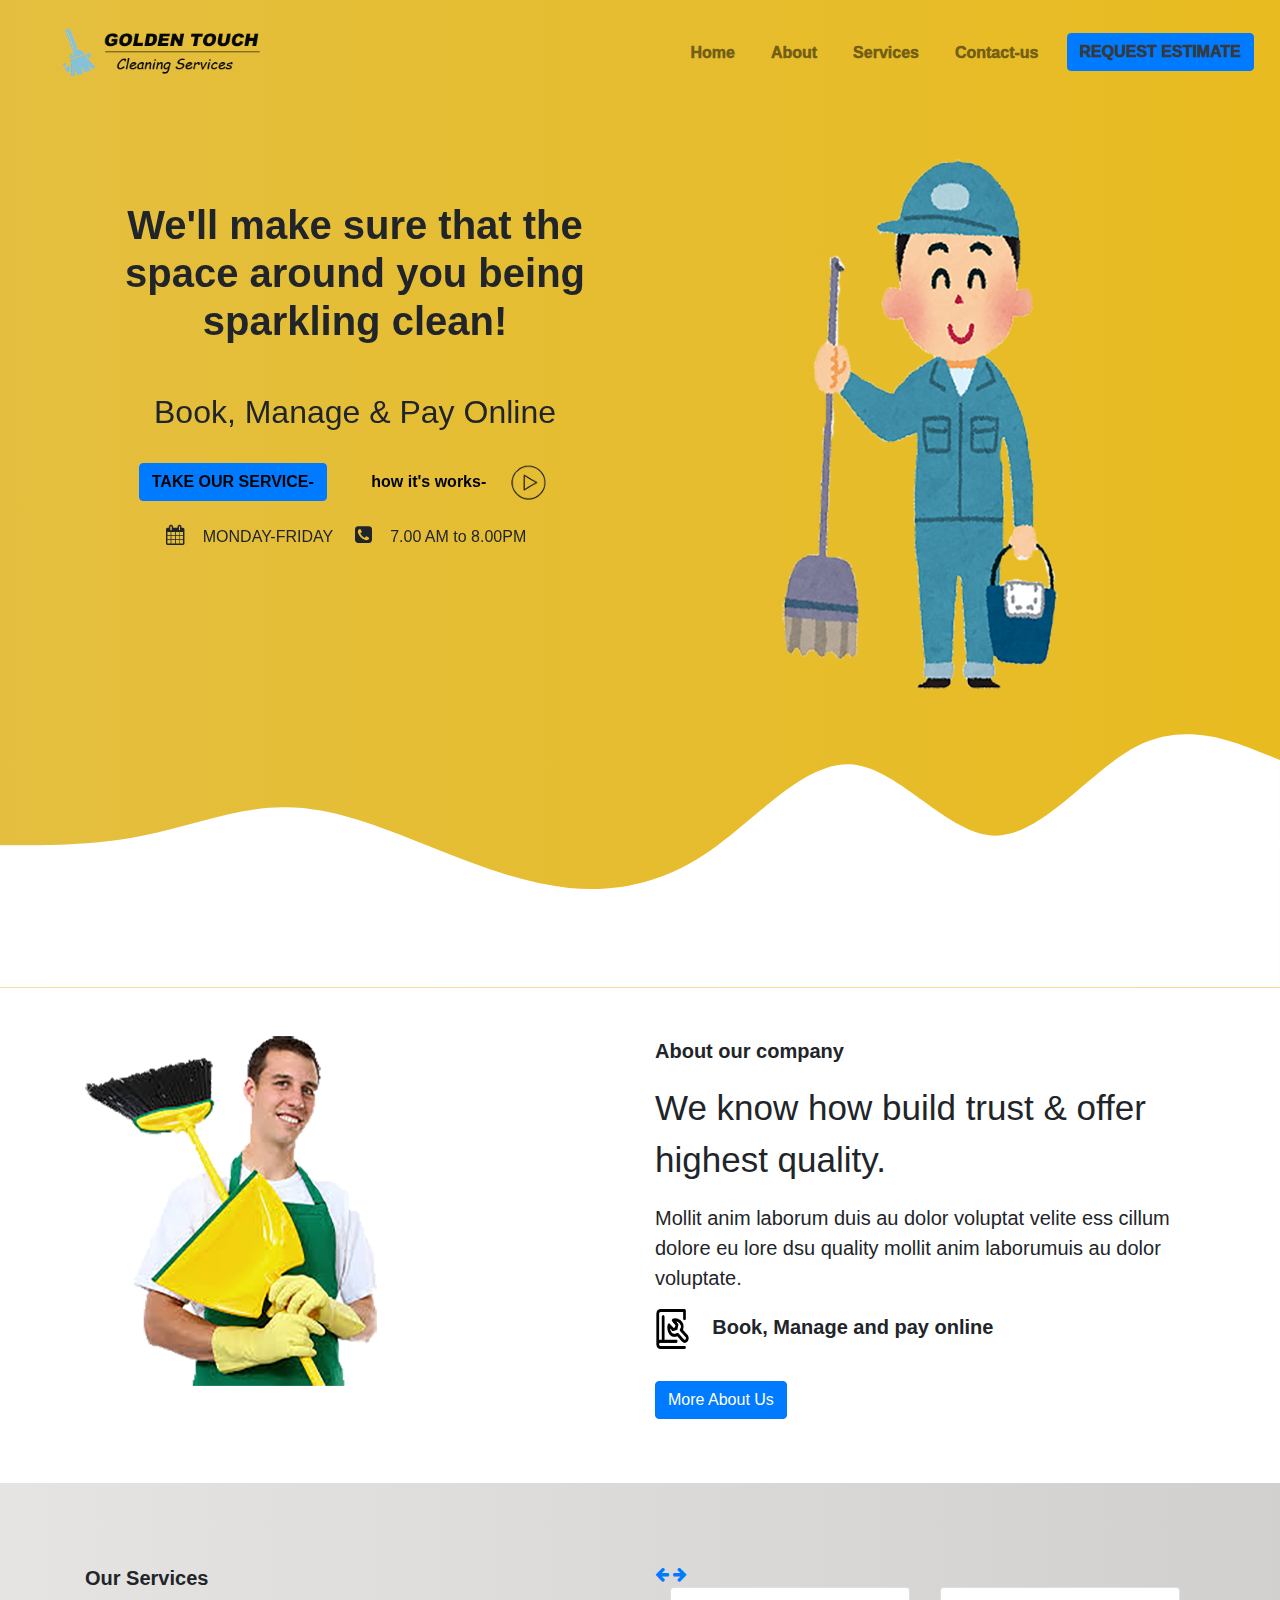
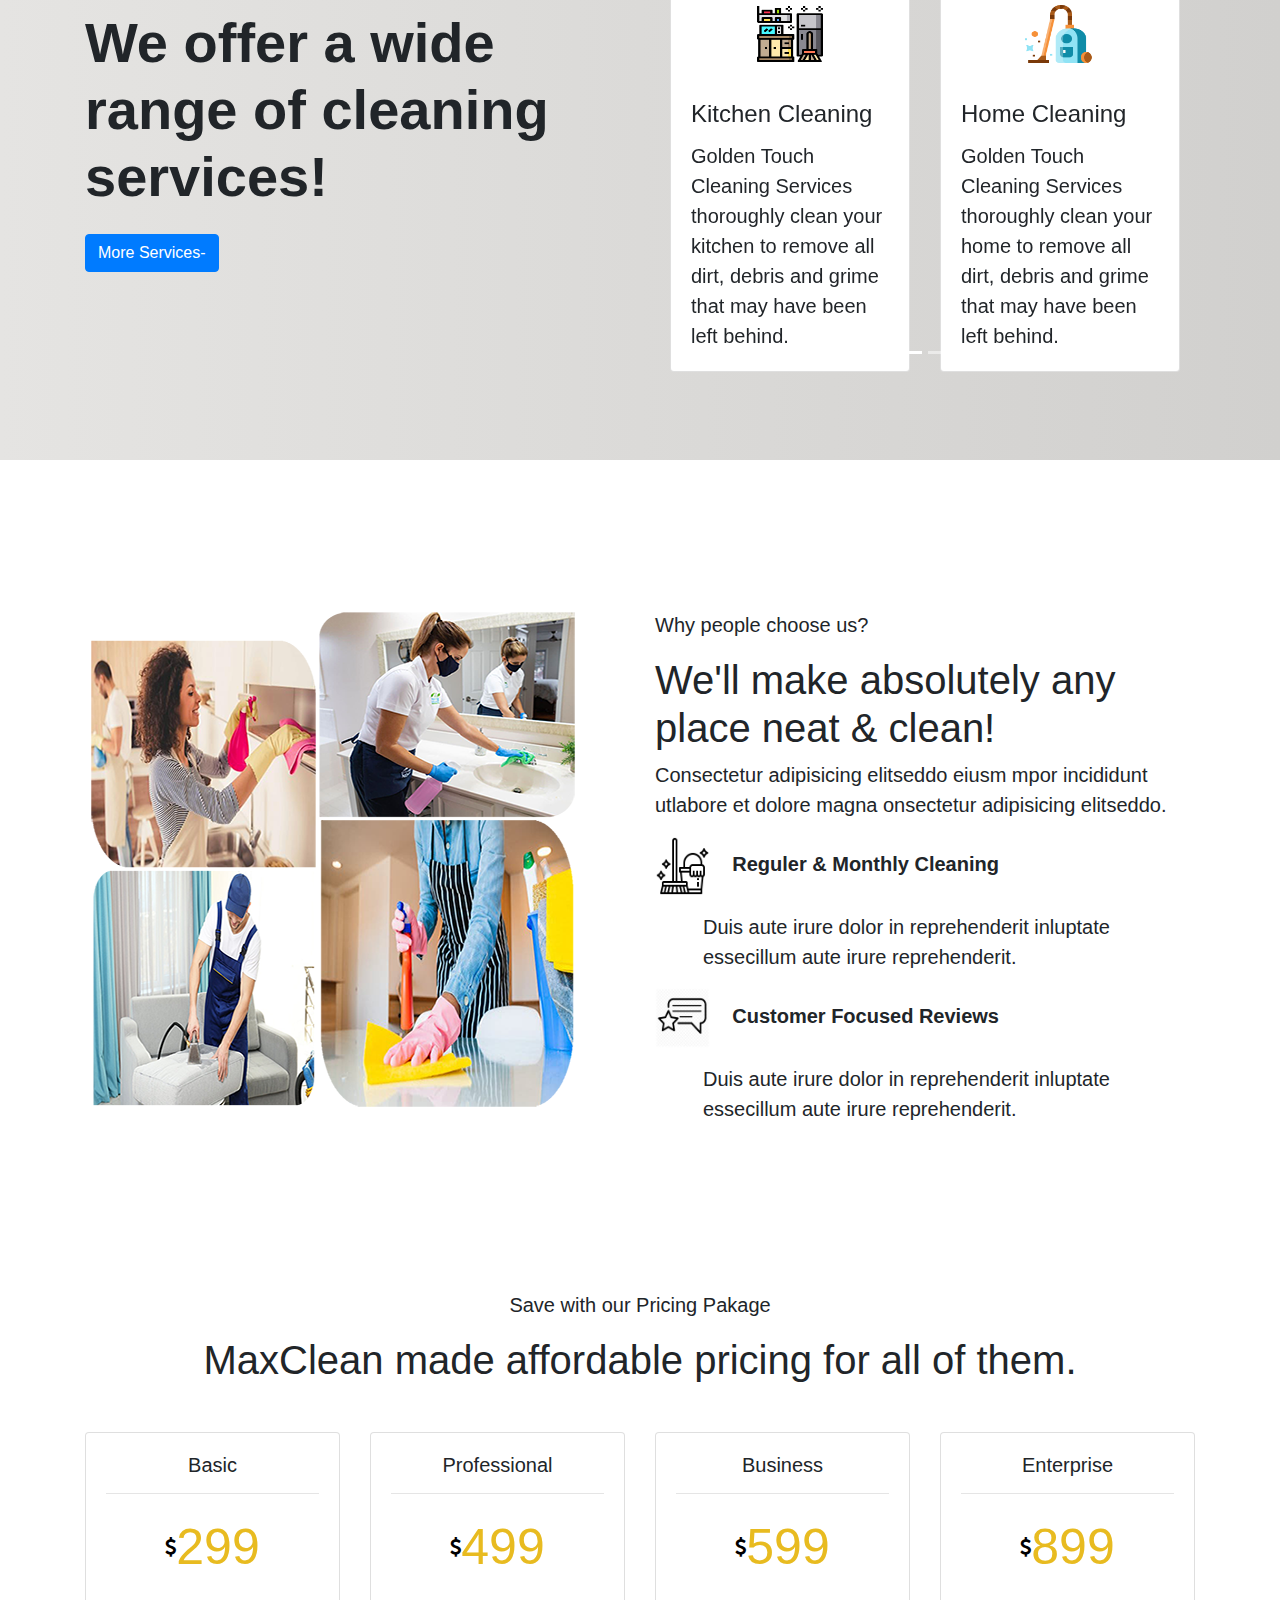
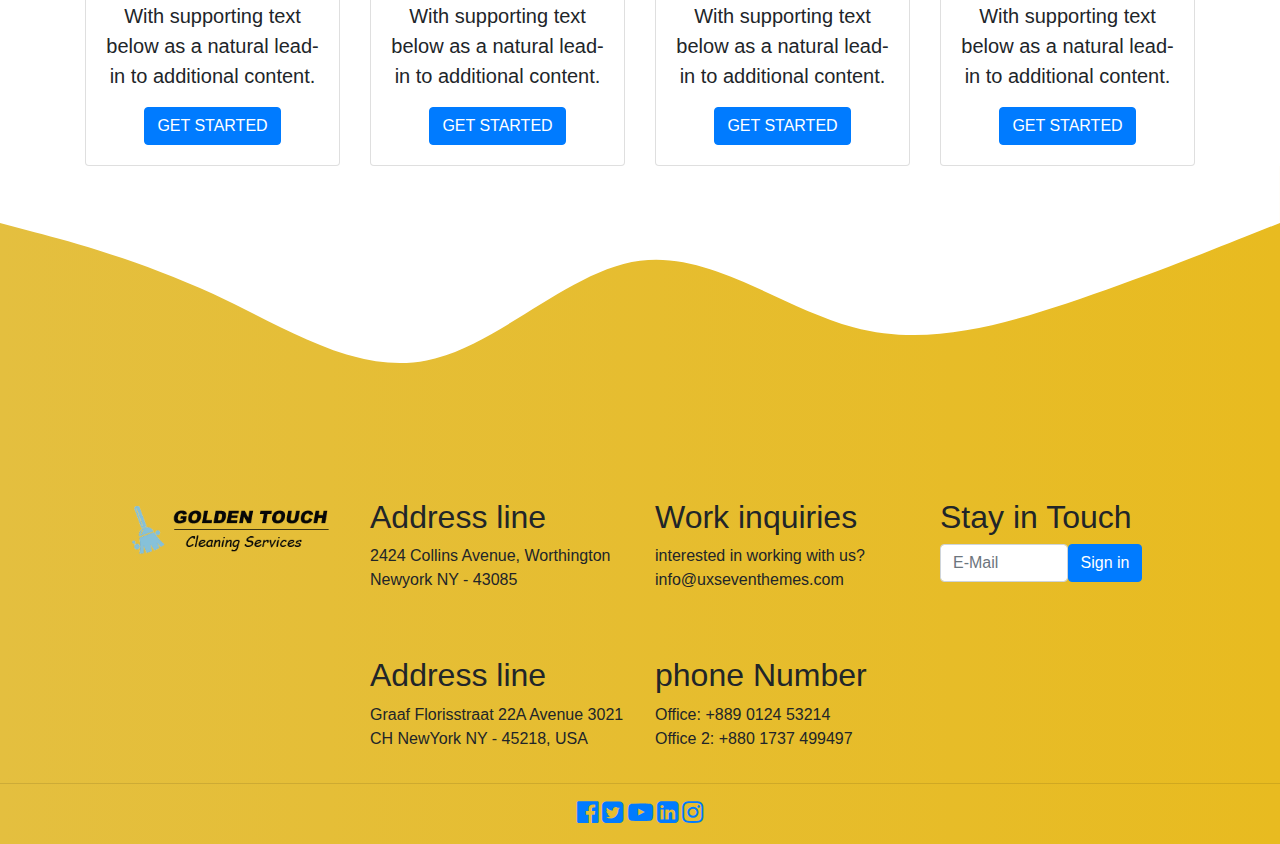
<file: index.html>
<!DOCTYPE html>
<html>
<head>
	<title>golden-touch-cleaning-website</title>
	<meta name="viewport" content="width=device-width, initial-scale=1.0">
	<link rel="stylesheet" type="text/css" href="style.css">
	<link rel="stylesheet" type="text/css" href="https://stackpath.bootstrapcdn.com/font-awesome/4.7.0/css/font-awesome.min.css">
		<!--<link href="https://cdn.jsdelivr.net/npm/bootstrap@5.0.0-beta2/dist/css/bootstrap.min.css" rel="stylesheet">
	<script src="https://cdn.jsdelivr.net/npm/bootstrap@5.0.0-beta2/dist/js/bootstrap.bundle.min.js"></script>-->
	<link rel="stylesheet" href="https://maxcdn.bootstrapcdn.com/bootstrap/4.5.2/css/bootstrap.min.css">
  <script src="https://ajax.googleapis.com/ajax/libs/jquery/3.5.1/jquery.min.js"></script>
  <script src="https://cdnjs.cloudflare.com/ajax/libs/popper.js/1.16.0/umd/popper.min.js"></script>
  <script src="https://maxcdn.bootstrapcdn.com/bootstrap/4.5.2/js/bootstrap.min.js"></script>
  <link rel="stylesheet" href="https://unpkg.com/aos@next/dist/aos.css"/>
</head>
<body>
<!--start of navbar-->
	<section id="nav-bar">
<nav class="navbar navbar-expand-md navbar-light">
  <a class="navbar-brand" href="#"><img src="images/logo.png" class="img-fluid mt-2" style="width:250px; height: 120;"></a>
  <button class="navbar-toggler" type="button" data-toggle="collapse" data-target="#collapsibleNavbar">
    <span class="navbar-toggler-icon"></span>
  </button>
  <div class="collapse navbar-collapse" id="collapsibleNavbar">
    <ul class="navbar-nav">
      <li class="nav-item">
        <a class="nav-link" href="index.html">Home</a>
      </li>
      <li class="nav-item">
        <a class="nav-link" href="about.html">About</a>
      </li>
      <li class="nav-item">
        <a class="nav-link" href="Services.html">Services</a>
      </li>
      <li class="nav-item">
        <a class="nav-link" href="contact.html">Contact-us</a>
      </li>
      <li class="nav-item">
        <a class="btn btn-primary text-dark" href="contact.html">REQUEST ESTIMATE</a>
      </li>    
    </ul>
  </div>  
</nav>
	</section>
<!--end of navbar>	
<!--start of banner-->
<section id="banner" class="pt-5">
	<div class="container">
		<div class="row">
<!--start of collumn1--><div class="text-center col-md-6" data-aos="fade-down-right" data-aos-duration="2000">
			<h1 class="font-weight-bolder mt-5" style="">We'll make sure that the space around you being sparkling clean!<h1>
				<h2 class="mt-5">Book, Manage & Pay Online</h2>
				<a href="services.html" class="btn btn-primary" role="button">TAKE OUR SERVICE-</a>
				<a href="https://www.youtube.com/watch?v=DdB1C56Gd7g">how it's works-<img src="images/play.png" class="play-btn"></a>
				<p><i class="fa fa-calendar" aria-hidden="true" style="font-size: 1.25rem;"></i>&nbsp;&nbsp;&nbsp;&nbsp;MONDAY-FRIDAY&nbsp;&nbsp;&nbsp;&nbsp;
				<i class="fa fa-phone-square" aria-hidden="true" style="font-size: 1.25rem;"></i>&nbsp;&nbsp;&nbsp;&nbsp;7.00 AM to 8.00PM&nbsp;&nbsp;&nbsp;&nbsp;</p>
			</div><!--end of collumn1-->
<!--start of collumn2--><div class="col-md-6 text-center" data-aos="fade-up-left" dat-aos-duration="3000">
				<img src="images/clean.png" class="img-fluid">
			</div><!--end of collumn2-->
		</div><!--end of row-->
	</div><!--end of container-->
	<svg xmlns="http://www.w3.org/2000/svg" viewBox="0 0 1440 320"><path fill="white" fill-opacity="1" d="M0,160L26.7,160C53.3,160,107,160,160,149.3C213.3,139,267,117,320,117.3C373.3,117,427,139,480,160C533.3,181,587,203,640,208C693.3,213,747,203,800,165.3C853.3,128,907,64,960,69.3C1013.3,75,1067,149,1120,149.3C1173.3,149,1227,75,1280,48C1333.3,21,1387,43,1413,53.3L1440,64L1440,320L1413.3,320C1386.7,320,1333,320,1280,320C1226.7,320,1173,320,1120,320C1066.7,320,1013,320,960,320C906.7,320,853,320,800,320C746.7,320,693,320,640,320C586.7,320,533,320,480,320C426.7,320,373,320,320,320C266.7,320,213,320,160,320C106.7,320,53,320,27,320L0,320Z"></path></svg>
</section><!--end of banner-->

<!--About Section-->
<section class="pt-5"> 
	<div class="container">
		<div class="row">
<!--start of collumn1--><div class="col-md-6">
				<img src="images/clean2.png">
			</div><!--end of collumn1-->
<!--start of collumn2--><div class="col-md-6" id="about">
				<p style="font-size: 1.25rem;" class="font-weight-bold">About our company</p>
				<p style="font-size: 2.1875rem;">We know how build trust & offer highest quality.</p>
				<p style="font-size: 1.25rem;">Mollit anim laborum duis au dolor voluptat velite ess cillum dolore eu lore dsu quality mollit anim laborumuis au dolor voluptate.</p>
				<p class="font-weight-bold" style="font-size: 1.25rem;"><img src="about/services.png" style="height: 40px; width: 35px;">&nbsp;&nbsp;&nbsp;&nbsp;Book, Manage and pay online</p>
				<a href="about.html" role="button" class="btn btn-primary mt-3 mb-3">More About Us</a>
			</div><!--end of collumn2-->
		</div><!--end of row-->
	</div><!--end of container-->
</section><!--end of about section-->

<!--services section-->
<section id="service" class="mt-5">
	<div class="container">
		<div class="row">
<!--start of collumn1--><div class="col-md-6">
				<p class="font-weight-bold" style="font-size: 1.25rem;">Our Services</p>
				<h1 class="display-4 font-weight-bolder mt-3">We offer a wide range of cleaning services!</h1>
				<a class="btn btn-primary mt-3 w-90 h-10" href="services.html">More Services-</a>
			</div><!--end of collumn1-->
<!--start of collumn2--><div class="col-md-6">

<!--services slider-->
			
<!--Carousel Wrapper-->
<div id="multi-item-example" class="carousel slide carousel-multi-item" data-ride="carousel">

  <!--Controls-->
  <div class="controls-top">
    <a class="btn-floating" href="#multi-item-example" data-slide="prev"><i class="fa fa-arrow-left" aria-hidden="true" style="color: sky-blue"></i></a>
    <a class="btn-floating" href="#multi-item-example" data-slide="next"><i class="fa fa-arrow-right" aria-hidden="true" style="color: sky-blue"></i></a>
  </div>
  <!--/.Controls-->

  <!--Indicators-->
  <ol class="carousel-indicators">
    <li data-target="#multi-item-example" data-slide-to="0" class="active"></li>
    <li data-target="#multi-item-example" data-slide-to="1"></li>
    
  </ol>
  <!--/.Indicators-->

  <!--Slides-->
  <div class="carousel-inner" role="listbox">

    <!--First slide-->
    <div class="carousel-item active">

      <div class="col-md-6" style="float:left">
       <div class="card mb-2">
          <img class="card-img-top mx-auto d-block mt-3"
            src="services/kitchen.png" style="height: 60px; width: 70px;">
          <div class="card-body">
            <h4 class="card-title mt-3">Kitchen Cleaning</h4>
            <p class="card-text" style="font-size: 1.25rem;">Golden Touch Cleaning Services thoroughly clean your kitchen to remove all dirt, debris and grime that may have been left behind.</p>
          </div><!--end of card-->
          </div><!--end of card-body-->

        </div><!--end of collumn1-->
      <div class="col-md-6" style="float:left">
        <div class="card mb-2">
          <img class="card-img-top mx-auto d-block mt-3"
            src="services/housekeeping.png" style="height: 60px; width: 70px;">
          <div class="card-body">
            <h4 class="card-title mt-3">Home Cleaning</h4>
            <p class="card-text" style="font-size: 1.25rem;">Golden Touch Cleaning Services thoroughly clean your home to remove all dirt, debris and grime that may have been left behind.</p>
          </div><!--end of card-->
        </div><!--end of card-body-->
      </div><!--end of collumn2-->

  </div><!--end of first slider-->

          <!--Second slide-->
    <div class="carousel-item">

      
      <div class="col-md-6" style="float:left">
        <div class="card mb-2">
          <img class="card-img-top mx-auto d-block mt-3"
            src="services/floor.png" style="height: 60px; width: 70px;">
          <div class="card-body">
            <h4 class="card-title mt-3">Floor Cleaning</h4>
            <p class="card-text" style="font-size: 1.25rem;">Golden Touch Cleaning Services thoroughly clean your floor to remove all dirt, debris and grime that may have been left behind.</p>
          </div><!--end of card-body-->
        </div><!--end of card-->
      </div><!--end of collumn1-->
      
       <div class="col-md-6" style="float:left">
       <div class="card mb-2">
          <img class="card-img-top mx-auto d-block mt-3"
            src="services/window.png" style="height: 60px; width: 70px;">
          <div class="card-body">
            <h4 class="card-title mt-3">Window Cleaning</h4>
            <p class="card-text" style="font-size: 1.25rem;">Golden Touch Cleaning Services thoroughly clean your window to remove all dirt, debris and grime that may have been left behind.</p>
          </div><!--end of card-body-->
        </div><!--end of card-->
      </div><!--end of collumn2-->

    </div>
    <!--/.Second slide-->

   

  </div>
  <!--/.Slides-->

</div>
<!--/.Carousel Wrapper-->


      <!--end of collumn2-->
					</div>
</section>
<!--choose us section-->
<section id="clean">
	<div class="container">
		<div class="row">
			<div class="col-md-6">
				<img src="images/image.png" class="img-fluid">
			</div><!--end of collumn1-->
			<div class="col-md-6" id="choose">
				<p style="font-size: 1.25rem;">Why people choose us?</p>
				<h1>We'll make absolutely
                 any place neat & clean!</h1>
                 <p style="font-size: 1.25rem;">Consectetur adipisicing elitseddo eiusm mpor incididunt utlabore et dolore magna onsectetur adipisicing elitseddo.</p>
           		<p style="font-size: 1.25rem;" class="font-weight-bold"><img src="images/household.png" style="height: 60px; width: 55px;">&nbsp;&nbsp;&nbsp;&nbsp;Reguler & Monthly Cleaning</p>
                 <p class="ml-5" style="font-size: 20px;">Duis aute irure dolor in reprehenderit inluptate essecillum aute irure reprehenderit.</p>
                 <p style="font-size: 1.25rem;" class="font-weight-bold"><img src="images/review.png" style="height: 60px; width: 55px;">&nbsp;&nbsp;&nbsp;&nbsp;Customer Focused Reviews</p>
                 <p class="ml-5" style="font-size: 1.25rem;">Duis aute irure dolor in reprehenderit inluptate essecillum aute irure reprehenderit.</p>

			</div><!--end of collumn2-->
		</div><!--end of row-->
	</div><!--end of container-->
</section><!--end of choose us section-->

<!--pricing pakage-->
<section id="price">
	<div class="container">
	<p class="text-center" style="font-size: 1.25rem;">Save with our Pricing Pakage</p>
	<h1 class="text-center">MaxClean made affordable pricing for all of them.</h1>
	
	<div class="row mt-5 text-center">
  <div class="col-sm-3">
    <div class="card">
      <div class="card-body">
        <h5 class="card-title">Basic</h5><hr>
        <p style="font-size: 3.125rem; color: #E8BB20;"><sup style="color: black; font-size: 1.25rem;"><i class="fa fa-usd" aria-hidden="true"></i></sup>299</p>
        <p class="card-text" style="font-size: 1.25rem;">With supporting text below as a natural lead-in to additional content.</p>
        <a href="#" class="btn btn-primary">GET STARTED</a>
      </div>
    </div>
  </div>
  <div class="col-sm-3">
    <div class="card">
      <div class="card-body">
        <h5 class="card-title">Professional</h5><hr>
        <p style="font-size: 3.125rem; color: #E8BB20;"><sup style="color: black; font-size: 1.25rem;"><i class="fa fa-usd" aria-hidden="true"></i></sup>499</p>
        <p class="card-text" style="font-size: 1.25rem;">With supporting text below as a natural lead-in to additional content.</p>
        <a href="#" class="btn btn-primary">GET STARTED</a>
      </div>
    </div>
  </div>
   <div class="col-sm-3">
    <div class="card">
      <div class="card-body">
        <h5 class="card-title">Business</h5><hr>
        <p style="font-size: 3.125rem; color: #E8BB20;"><sup style="color: black; font-size: 1.25rem;"><i class="fa fa-usd" aria-hidden="true"></i></sup>599</p>
        <p class="card-text" style="font-size: 1.25rem">With supporting text below as a natural lead-in to additional content.</p>
        <a href="#" class="btn btn-primary">GET STARTED</a>
      </div>
    </div>
  </div>
   <div class="col-sm-3">
    <div class="card">
      <div class="card-body">
        <h5 class="card-title">Enterprise</h5><hr>
        <p style="font-size: 3.125rem; color: #E8BB20;"><sup style="color: black; font-size: 1.25rem;"><i class="fa fa-usd" aria-hidden="true"></i></sup>899</p>
        <p class="card-text" style="font-size: 1.25rem;">With supporting text below as a natural lead-in to additional content.</p>
        <a href="#" class="btn btn-primary">GET STARTED</a>
      </div>
    </div>
  </div>
</div>
	</div>
</section>
<!--footer-->
<footer id="contact">
<svg xmlns="http://www.w3.org/2000/svg" viewBox="0 0 1440 320"><path fill="white" fill-opacity="1" d="M0,64L40,74.7C80,85,160,107,240,144C320,181,400,235,480,218.7C560,203,640,117,720,106.7C800,96,880,160,960,181.3C1040,203,1120,181,1200,154.7C1280,128,1360,96,1400,80L1440,64L1440,0L1400,0C1360,0,1280,0,1200,0C1120,0,1040,0,960,0C880,0,800,0,720,0C640,0,560,0,480,0C400,0,320,0,240,0C160,0,80,0,40,0L0,0Z"></path></svg>
	<div class="container">
		<div class="row">
			<div class="col-md-3">
				<img src="images/footer-logo.png" class="img-fluid mt-5" style="width:250px; height: 120;">
			</div>
			<div class="col-md-3">
				<h2 class="mt-5">Address line</h2>
				<p>2424 Collins Avenue, Worthington
                 Newyork NY - 43085</p>
			</div>
			<div class="col-md-3">
				<h2 class="mt-5">Work inquiries</h2>
				<p>interested in working with us?
                 info@uxseventhemes.com</p>
			</div>
			<div class="col-md-3">
				<h2 class="mt-5">Stay in Touch</h2>
			<form class="form-inline">
    <input type="email" class="form-control" id="email" placeholder="E-Mail" style="width: 50%;">
    <button class="btn btn-primary" type="submit" class="form-control" id="snbutton">Sign in</button>
  </form>
			</div>
		</div>
<!--row2-->
	<div class="row">
		<div class="col-md-3">
			
		</div>
		<div class="col-md-3">
			<h2 class="mt-5">Address line</h2>
			<p>Graaf Florisstraat 22A
            Avenue 3021 CH NewYork
            NY - 45218, USA</p>	
		</div>
		<div class="col-md-3">
			<h2 class="mt-5">phone Number</h2>
			<p>Office: +889 0124 53214<br>
    Office 2: +880 1737 499497</p>	
		</div>
		<div class="col-md-3">
				
		</div>
	</div>		
	</div>
	<hr>
	<div class="row">
		<div class="col-md-12 mb-3 text-center text-primary">
			<a href="#"><i class="fa fa-facebook-official" aria-hidden="true" style="font-size: 25px;"></i></a>
			<a href="#"><i class="fa fa-twitter-square" aria-hidden="true" style="font-size: 25px;"></i></a>
			<a href="#"><i class="fa fa-youtube-play" aria-hidden="true" style="font-size: 25px;"></i></a>
			<a href="#"><i class="fa fa-linkedin-square" aria-hidden="true" style="font-size: 25px;"></i></a>
			<a href="#"><i class="fa fa-instagram" aria-hidden="true" style="font-size: 25px;"></i></a>
		</div>
	</div>
</footer>

  <script src="https://unpkg.com/aos@next/dist/aos.js"></script>
  <script>
    AOS.init();
  </script>
</body>
</html>
</file>
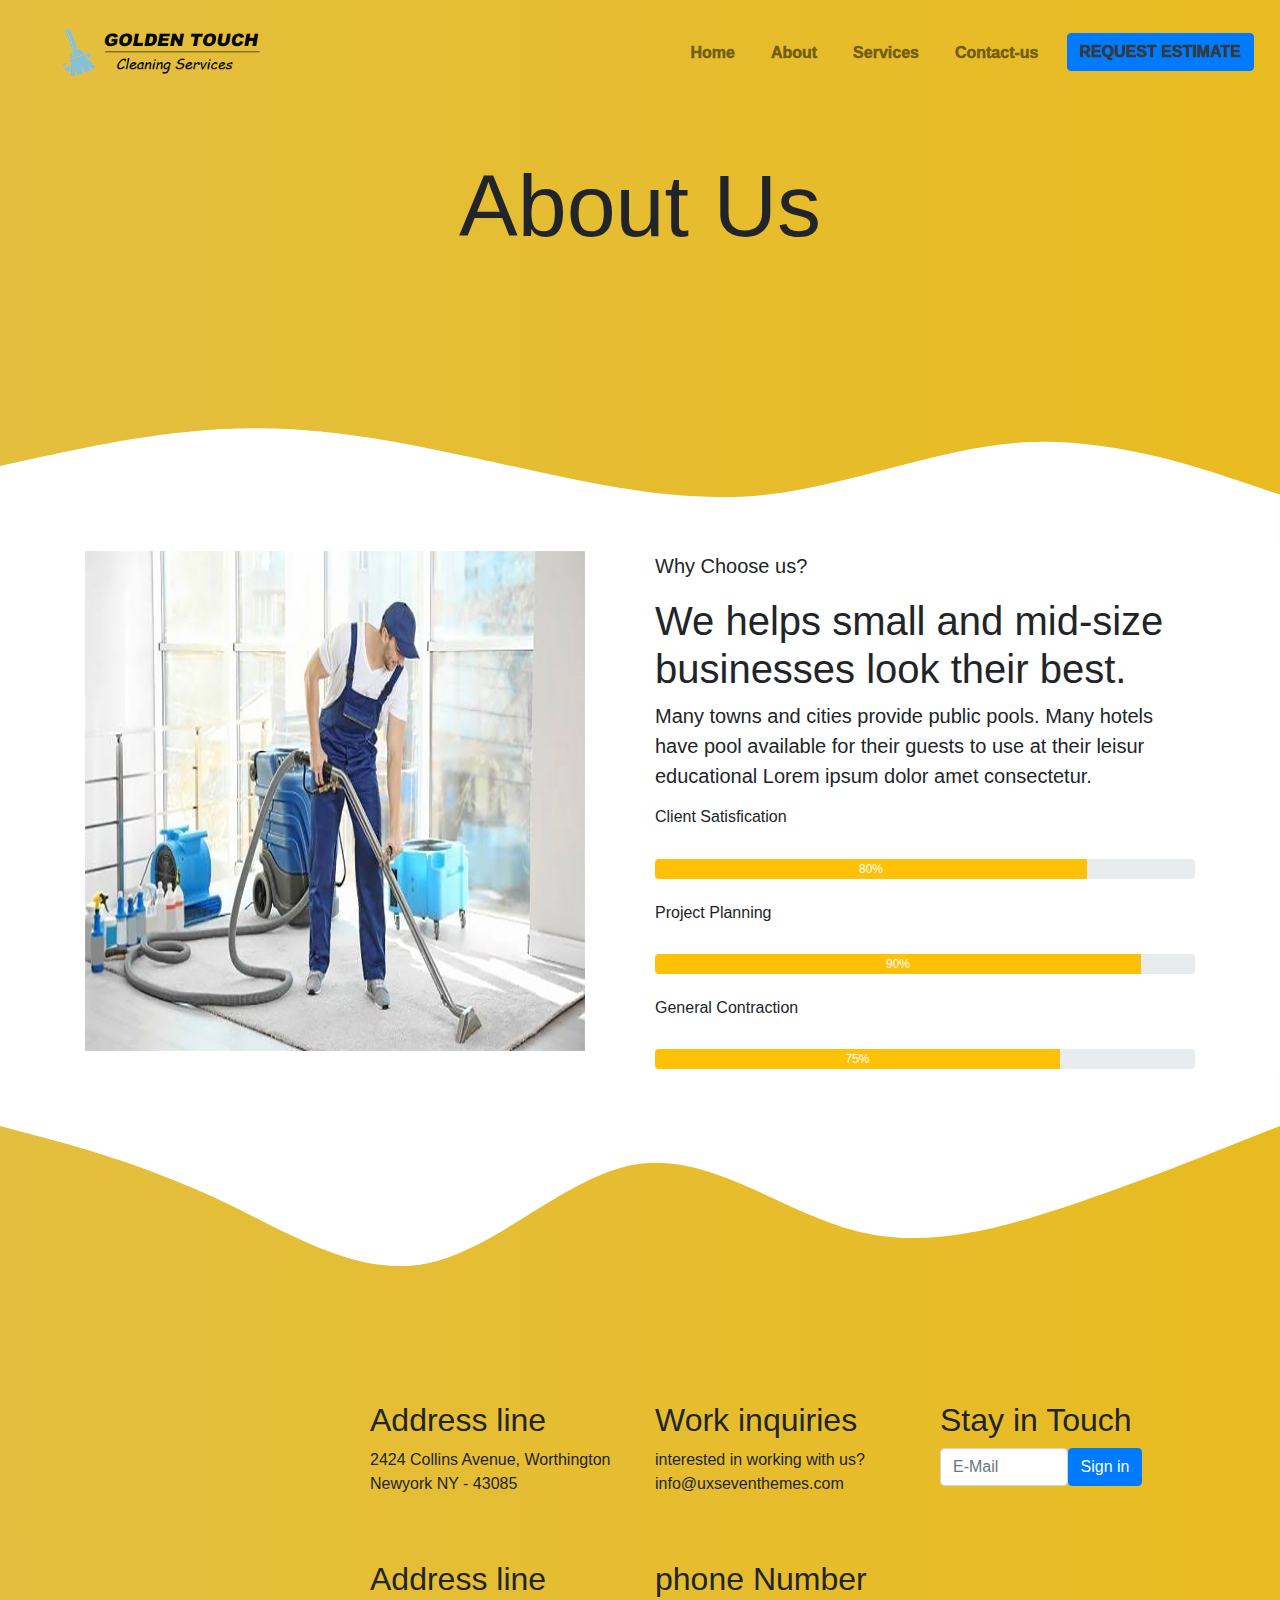
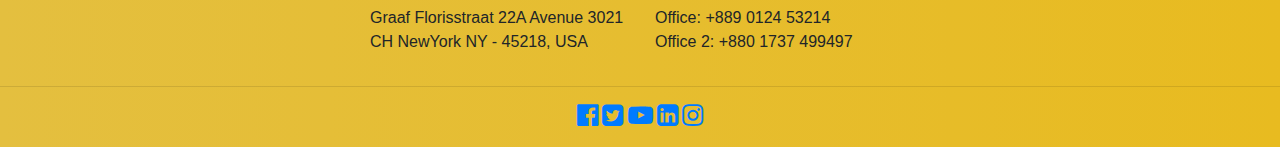
<file: about.html>
<!DOCTYPE html>
<html>
<head>
	<title>About-us</title>
	<link rel="stylesheet" type="text/css" href="style.css">
	<link rel="stylesheet" type="text/css" href="https://stackpath.bootstrapcdn.com/font-awesome/4.7.0/css/font-awesome.min.css">
	<!--<link href="https://cdn.jsdelivr.net/npm/bootstrap@5.0.0-beta2/dist/css/bootstrap.min.css" rel="stylesheet">
	<script src="https://cdn.jsdelivr.net/npm/bootstrap@5.0.0-beta2/dist/js/bootstrap.bundle.min.js"></script>-->
	<link rel="stylesheet" href="https://maxcdn.bootstrapcdn.com/bootstrap/4.5.2/css/bootstrap.min.css">
  <script src="https://ajax.googleapis.com/ajax/libs/jquery/3.5.1/jquery.min.js"></script>
  <script src="https://cdnjs.cloudflare.com/ajax/libs/popper.js/1.16.0/umd/popper.min.js"></script>
  <script src="https://maxcdn.bootstrapcdn.com/bootstrap/4.5.2/js/bootstrap.min.js"></script>
</head>
<body>
	<section id="nav-bar">
   <nav class="navbar navbar-expand-md navbar-light">
  <a class="navbar-brand" href="#"><img src="images/logo.png" class="img-fluid mt-2" style="width:250px; height: 120;"></a>
  <button class="navbar-toggler" type="button" data-toggle="collapse" data-target="#collapsibleNavbar">
    <span class="navbar-toggler-icon"></span>
  </button>
  <div class="collapse navbar-collapse" id="collapsibleNavbar">
    <ul class="navbar-nav">
      <li class="nav-item">
        <a class="nav-link" href="index.html">Home</a>
      </li>
      <li class="nav-item">
        <a class="nav-link" href="about.html">About</a>
      </li>
      <li class="nav-item">
        <a class="nav-link" href="services.html">Services</a>
      </li>
      <li class="nav-item">
        <a class="nav-link" href="contact.html">Contact-us</a>
      </li>
      <li class="nav-item">
        <a class="btn btn-primary text-dark" href="contact.html">REQUEST ESTIMATE</a>
      </li>    
    </ul>
  </div>  
</nav>
	</section>
	<!--banner-->
	<section style="background-image: linear-gradient(to right, #E4BF3F, #E8BB20);" class="pt-5">
		<h1 class="text-center display-2">About Us</h1>
	<svg xmlns="http://www.w3.org/2000/svg" viewBox="0 0 1440 320"><path fill="white" fill-opacity="1" d="M0,224L48,213.3C96,203,192,181,288,181.3C384,181,480,203,576,224C672,245,768,267,864,256C960,245,1056,203,1152,197.3C1248,192,1344,224,1392,240L1440,256L1440,320L1392,320C1344,320,1248,320,1152,320C1056,320,960,320,864,320C768,320,672,320,576,320C480,320,384,320,288,320C192,320,96,320,48,320L0,320Z"></path></svg>
	</section>
	<!-- section: why choose us-->
	<section>
		<div class="container">
			<div class="row">
				<div class="col-md-6">
					<img src="about/image1.png" class="img-fluid">
				</div>
				<div class="col-md-6" id="progress-bar">
					<p style="font-size: 1.25rem;">Why Choose us?</p>
					<h1>We helps small and mid-size businesses look their best.</h1>
					<p style="font-size: 1.25rem;">Many towns and cities provide public pools. Many hotels have pool available for their guests to use at their leisur educational Lorem ipsum dolor amet consectetur.</p>

					<h6>Client Satisfication</h6><br>
					<div class="progress" style="height: 20px;">
						<div class="progress-bar bg-warning" style="width: 80%;height: 20px;">80%</div>
					</div><br>
					<h6>Project Planning</h6><br>
					<div class="progress" style="height: 20px;">
						<div class="progress-bar bg-warning" style="width: 90%;height: 20px;">90%</div>
					</div><br>
					<h6>General Contraction</h6><br>
					<div class="progress" style="height: 20px;">
						<div class="progress-bar bg-warning" style="width: 75%;height: 20px;">75%</div>
					</div>

				</div>
			</div>
		</div>
	</section>
		<!--footer coding-->
<footer id="contact">
<svg xmlns="http://www.w3.org/2000/svg" viewBox="0 0 1440 320"><path fill="white" fill-opacity="1" d="M0,64L40,74.7C80,85,160,107,240,144C320,181,400,235,480,218.7C560,203,640,117,720,106.7C800,96,880,160,960,181.3C1040,203,1120,181,1200,154.7C1280,128,1360,96,1400,80L1440,64L1440,0L1400,0C1360,0,1280,0,1200,0C1120,0,1040,0,960,0C880,0,800,0,720,0C640,0,560,0,480,0C400,0,320,0,240,0C160,0,80,0,40,0L0,0Z"></path></svg>
	<div class="container">
		<div class="row">
			<div class="col-md-3">
				
			</div>
			<div class="col-md-3">
				<h2 class="mt-5">Address line</h2>
				<p>2424 Collins Avenue, Worthington
                 Newyork NY - 43085</p>
			</div>
			<div class="col-md-3">
				<h2 class="mt-5">Work inquiries</h2>
				<p>interested in working with us?
                 info@uxseventhemes.com</p>
			</div>
			<div class="col-md-3">
				<h2 class="mt-5">Stay in Touch</h2>
				 		<form class="form-inline">
    <input type="email" class="form-control" id="email" placeholder="E-Mail" style="width: 50%;">
    <button class="btn btn-primary" type="submit" class="form-control" id="snbutton">Sign in</button>
  </form>
			</div>
		</div>
<!--row2-->
	<div class="row">
		<div class="col-md-3">
			
		</div>
		<div class="col-md-3">
			<h2 class="mt-5">Address line</h2>
			<p>Graaf Florisstraat 22A
            Avenue 3021 CH NewYork
            NY - 45218, USA</p>	
		</div>
		<div class="col-md-3">
			<h2 class="mt-5">phone Number</h2>
			<p>Office: +889 0124 53214<br>
    Office 2: +880 1737 499497</p>	
		</div>
		<div class="col-md-3">
				
		</div>
	</div>		
	</div>
	<hr>
		<div class="row">
		<div class="col-md-12 mb-3 text-center text-primary">
			<i class="fa fa-facebook-official" aria-hidden="true" style="font-size: 25px;"></i>
			<i class="fa fa-twitter-square" aria-hidden="true" style="font-size: 25px;"></i>
			<i class="fa fa-youtube-play" aria-hidden="true" style="font-size: 25px;"></i>
			<i class="fa fa-linkedin-square" aria-hidden="true" style="font-size: 25px;"></i>
			<i class="fa fa-instagram" aria-hidden="true" style="font-size: 25px;"></i>
		</div>
	</div>
</footer>	
</body>
</html>
</file>
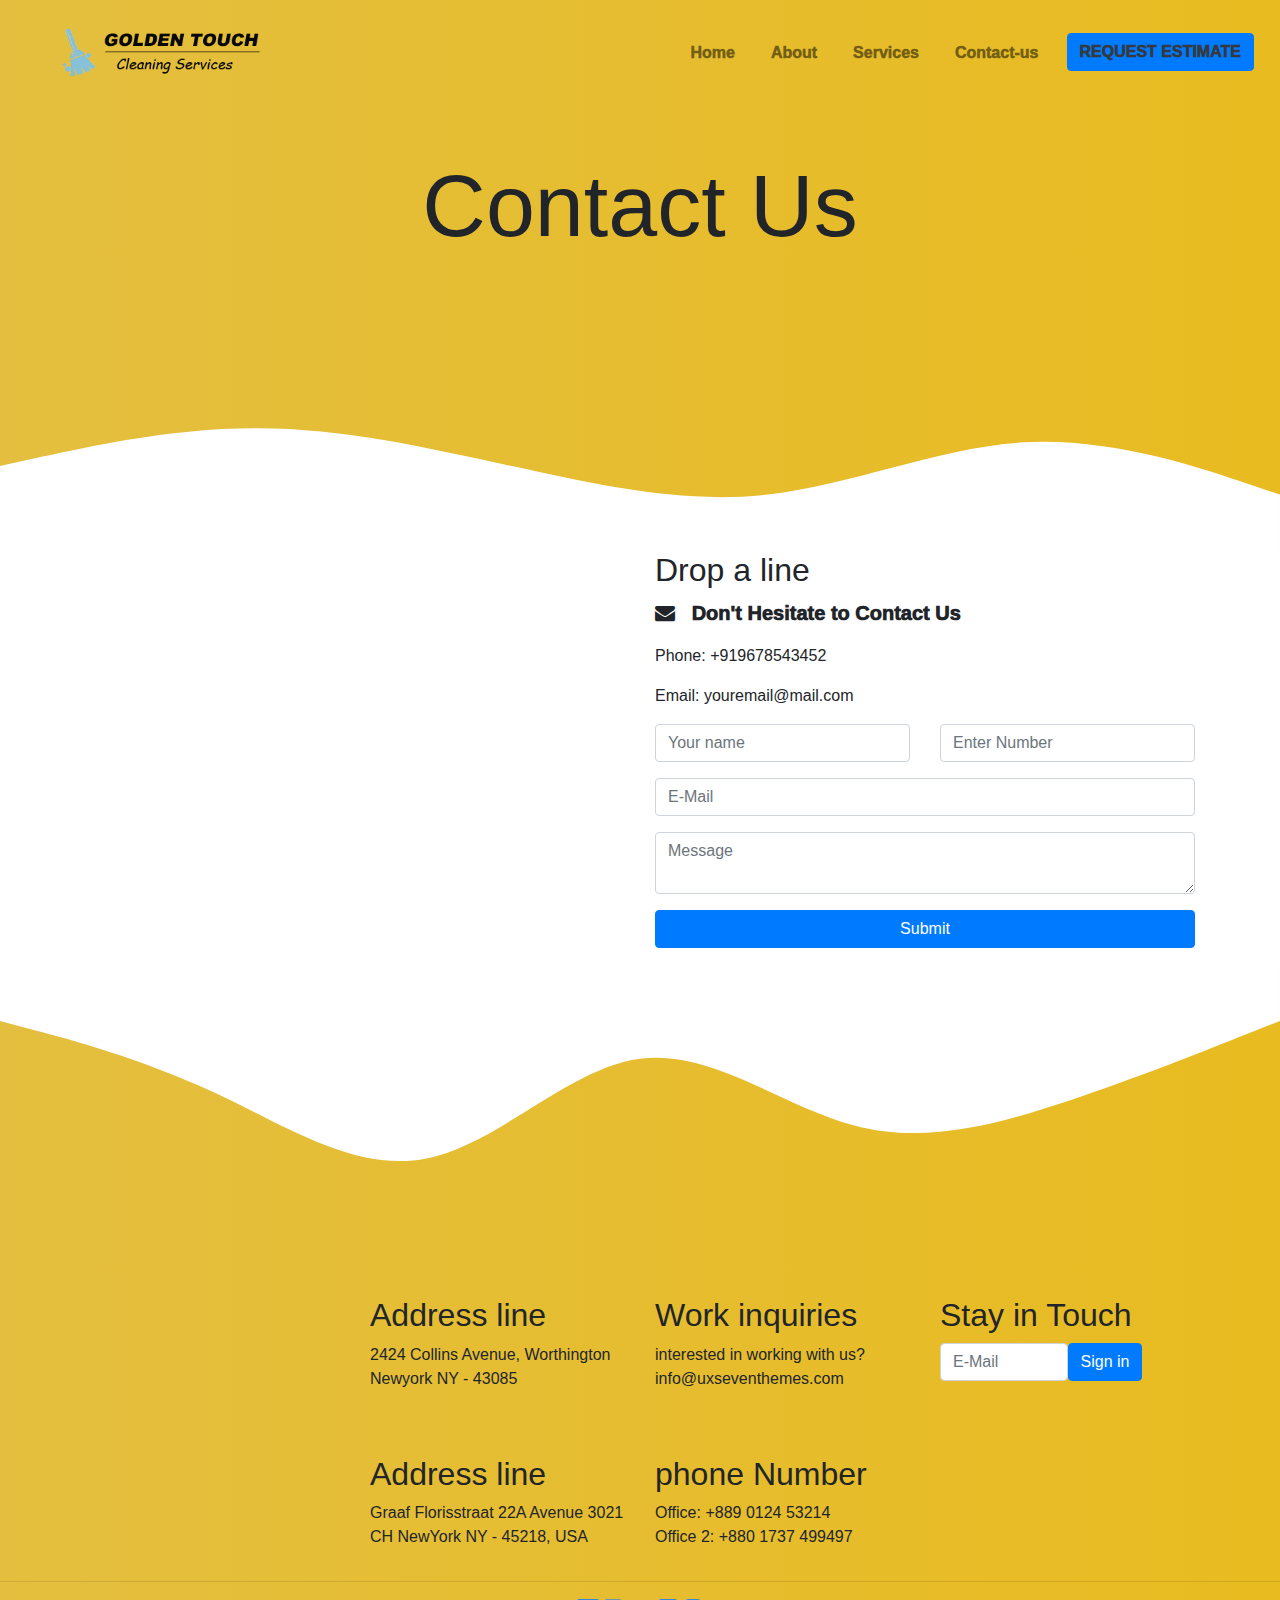
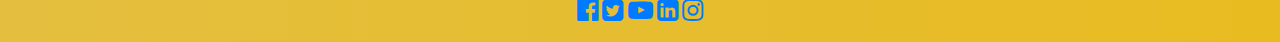
<file: contact.html>
<!DOCTYPE html>
<html>
<head>
	<title>contact-us</title>
	<link rel="stylesheet" type="text/css" href="style.css">
	<link rel="stylesheet" type="text/css" href="https://stackpath.bootstrapcdn.com/font-awesome/4.7.0/css/font-awesome.min.css">
	<meta name="viewport" content="width=device-width, initial-scale=1.0">
	<!--<link href="https://cdn.jsdelivr.net/npm/bootstrap@5.0.0-beta2/dist/css/bootstrap.min.css" rel="stylesheet">
	<script src="https://cdn.jsdelivr.net/npm/bootstrap@5.0.0-beta2/dist/js/bootstrap.bundle.min.js"></script>-->
	<link rel="stylesheet" href="https://maxcdn.bootstrapcdn.com/bootstrap/4.5.2/css/bootstrap.min.css">
  <script src="https://ajax.googleapis.com/ajax/libs/jquery/3.5.1/jquery.min.js"></script>
  <script src="https://cdnjs.cloudflare.com/ajax/libs/popper.js/1.16.0/umd/popper.min.js"></script>
  <script src="https://maxcdn.bootstrapcdn.com/bootstrap/4.5.2/js/bootstrap.min.js"></script>
</head>
<body>
	<section id="nav-bar">
   <nav class="navbar navbar-expand-md navbar-light">
  <a class="navbar-brand" href="#"><img src="images/logo.png" class="img-fluid mt-2" style="width:250px; height: 120;"></a>
  <button class="navbar-toggler" type="button" data-toggle="collapse" data-target="#collapsibleNavbar">
    <span class="navbar-toggler-icon"></span>
  </button>
  <div class="collapse navbar-collapse" id="collapsibleNavbar">
    <ul class="navbar-nav">
      <li class="nav-item">
        <a class="nav-link" href="index.html">Home</a>
      </li>
      <li class="nav-item">
        <a class="nav-link" href="about.html">About</a>
      </li>
      <li class="nav-item">
        <a class="nav-link" href="services.html">Services</a>
      </li>
      <li class="nav-item">
        <a class="nav-link" href="contact.html">Contact-us</a>
      </li>
      <li class="nav-item">
        <a class="btn btn-primary text-dark" href="contact.html">REQUEST ESTIMATE</a>
      </li>    
    </ul>
  </div>  
</nav>
	</section>
	<!--banner-->
	<section style="background-image: linear-gradient(to right, #E4BF3F, #E8BB20);" class="pt-5">
		<h1 class="text-center display-2">Contact Us</h1>
	<svg xmlns="http://www.w3.org/2000/svg" viewBox="0 0 1440 320"><path fill="white" fill-opacity="1" d="M0,224L48,213.3C96,203,192,181,288,181.3C384,181,480,203,576,224C672,245,768,267,864,256C960,245,1056,203,1152,197.3C1248,192,1344,224,1392,240L1440,256L1440,320L1392,320C1344,320,1248,320,1152,320C1056,320,960,320,864,320C768,320,672,320,576,320C480,320,384,320,288,320C192,320,96,320,48,320L0,320Z"></path></svg>
	</section>
	<!--contact form-->
	<section>
		<div class="container">
		<div class="row">
			<div class="col-md-6">
				<div class="map-responsive">
				<iframe src="https://www.google.com/maps/embed?pb=!1m18!1m12!1m3!1d3506.4548820358946!2d77.40819811455643!3d28.49595889700095!2m3!1f0!2f0!3f0!3m2!1i1024!2i768!4f13.1!3m3!1m2!1s0x390ce85a51bd8503%3A0xaba9081ca7cae48c!2sChhaprauli%20Bangar%2C%203C%20Lotus%20Zing%2C%20Sector%20168%2C%20Noida%2C%20Uttar%20Pradesh%20201305!5e0!3m2!1sen!2sin!4v1615701188261!5m2!1sen!2sin" width="700" height="450" style="border:0;" allowfullscreen="" loading="lazy"></iframe>
			</div>
			</div>
			<div class="col-md-6" id="contact-form">
				<h2>Drop a line</h2>
				<p style="font-weight: 1000; font-size: 1.25rem;"><i class="fa fa-envelope" aria-hidden="true"></i>
				&nbsp;&nbsp;Don't Hesitate to Contact Us</p>
				<p>Phone: +919678543452</p>
				<p>Email: youremail@mail.com</p>
				<form method="post" action="">
				<div class="form-group row">
					<div class="col-md-6">
						<input type="text" name="name" placeholder="Your name" class="form-control" required>
					</div>
					<div class="col-md-6">
						<input type="number" name="" placeholder="Enter Number" class="form-control" id="phone" required>
						<span id="Message" style="color: red;"></span>
					</div>
				</div>

				<div class="form-group row">
					<div class="col-md-12">
						<input type="email" name="email" placeholder="E-Mail" class="form-control" required>
					</div>
				</div>

				<div class="form-group row">
					<div class="col-md-12">
						<textarea class="form-control" placeholder="Message" required></textarea>
					</div>
				</div>
				<div class="form-group row">
					<div class="col-md-12">
						<button class="btn btn-primary btn-block" onclick="validate()">Submit</button>
					</div>
				</div>
				</form>
			</div>
		</div>
	</div>
	</section>
	<!--footer coding-->
<footer id="contact">
<svg xmlns="http://www.w3.org/2000/svg" viewBox="0 0 1440 320"><path fill="white" fill-opacity="1" d="M0,64L40,74.7C80,85,160,107,240,144C320,181,400,235,480,218.7C560,203,640,117,720,106.7C800,96,880,160,960,181.3C1040,203,1120,181,1200,154.7C1280,128,1360,96,1400,80L1440,64L1440,0L1400,0C1360,0,1280,0,1200,0C1120,0,1040,0,960,0C880,0,800,0,720,0C640,0,560,0,480,0C400,0,320,0,240,0C160,0,80,0,40,0L0,0Z"></path></svg>
	<div class="container">
		<div class="row">
			<div class="col-md-3">
				
			</div>
			<div class="col-md-3">
				<h2 class="mt-5">Address line</h2>
				<p>2424 Collins Avenue, Worthington
                 Newyork NY - 43085</p>
			</div>
			<div class="col-md-3">
				<h2 class="mt-5">Work inquiries</h2>
				<p>interested in working with us?
                 info@uxseventhemes.com</p>
			</div>
			<div class="col-md-3">
				<h2 class="mt-5">Stay in Touch</h2>
				 		<form class="form-inline">
    <input type="email" class="form-control" id="email" placeholder="E-Mail" style="width: 50%;">
    <button class="btn btn-primary" type="submit" class="form-control" id="snbutton">Sign in</button>
  </form>
			</div>
		</div>
<!--row2-->
	<div class="row">
		<div class="col-md-3">
			
		</div>
		<div class="col-md-3">
			<h2 class="mt-5">Address line</h2>
			<p>Graaf Florisstraat 22A
            Avenue 3021 CH NewYork
            NY - 45218, USA</p>	
		</div>
		<div class="col-md-3">
			<h2 class="mt-5">phone Number</h2>
			<p>Office: +889 0124 53214<br>
    Office 2: +880 1737 499497</p>	
		</div>
		<div class="col-md-3">
				
		</div>
	</div>		
	</div>
	<hr>
		<div class="row">
		<div class="col-md-12 mb-3 text-center text-primary">
			<i class="fa fa-facebook-official" aria-hidden="true" style="font-size: 25px;"></i>
			<i class="fa fa-twitter-square" aria-hidden="true" style="font-size: 25px;"></i>
			<i class="fa fa-youtube-play" aria-hidden="true" style="font-size: 25px;"></i>
			<i class="fa fa-linkedin-square" aria-hidden="true" style="font-size: 25px;"></i>
			<i class="fa fa-instagram" aria-hidden="true" style="font-size: 25px;"></i>
		</div>
	</div>
</footer>	
<script type="text/javascript">
	function validate(){
		var n=document.getElementById('phone').value;
		if((n=="")){
			alert("please Enter value in input field")
		}
		var l=n.length;
		if(l!==10)  {
			alert("phone number should be 10 digit");
		}
	}
</script>
</body>
</html>
</file>
<file: style.css>
*
{
	margin: 0;
	padding: 0;
}
body, html{
	overflow-x: hidden;
}
.navbar-nav
{
	margin-left: auto;
}
#navbar
{
	position: sticky;
	top: 0;
	z-index: 10;
}
.navbar
{
	background-image: linear-gradient(to right, #E4BF3F, #E8BB20);
	padding: 0;
}
.navbar-nav li
{
	padding: 0 10px;
}
.navbar-nav li a
{
	font-weight: 1000;
	float: right;
	text-align: left;
}
#banner
{
	background-image: linear-gradient(to right, #E4BF3F, #E8BB20);
}
#banner a
{
	text-decoration: none;
	color: black;
	margin:20px;
	font-weight: 600;
}
.play-btn
{
	width: 45px;
	margin:20px;
}
#service
{
	background-image: linear-gradient(to right, #E5E4E2, #D1D0CE);
	padding: 80px 0;
}
#clean
{
	padding: 150px 0;
}
#contact
{
	background-image: linear-gradient(to right, #E4BF3F, #E8BB20);
}
#contact a:hover{
	color: black;
	transition: transform .4s ease-in-out, opacity .4s ease-in-out;
}
.map-responsive{
    overflow:hidden;
    padding-bottom:56.25%;
    position:relative;
    height:0;
}
.map-responsive iframe{
    left:0;
    top:0;
    height:100%;
    width:100%;
    position:absolute;
}
.relative
{
	margin-top: 50px;
	position: relative;
	background-color: #E4BF3F;
	width: 100%;
	height: 550px;
}
.absolute
{
	 height: 450px; /* Set your own height: percents, ems, whatever! */
 width: 50%; /* Set your own width: percents, ems, whatever! */
 overflow: auto; /* Recommended in case content is larger than the container */
 margin: auto; /* Center the item vertically & horizontally */
 position: absolute; 
 top: 0; left: 0; bottom: 0; right: 0;
 background-color: black;
}
@media screen and (max-width: 800px){
	#email{margin-top: 20px;}
	#select{margin-top: 20px;}
	#contact-form{margin-top: 50px;}
	#about{margin-top: 50px;}
	#choose{margin-top: 50px;}
	#progress-bar{margin-top: 50px;}
	#services1{margin-top: 50px;}
	#services2{margin-top: 50px;}
	#snbutton{margin-top: 20px;}
}
</file>
